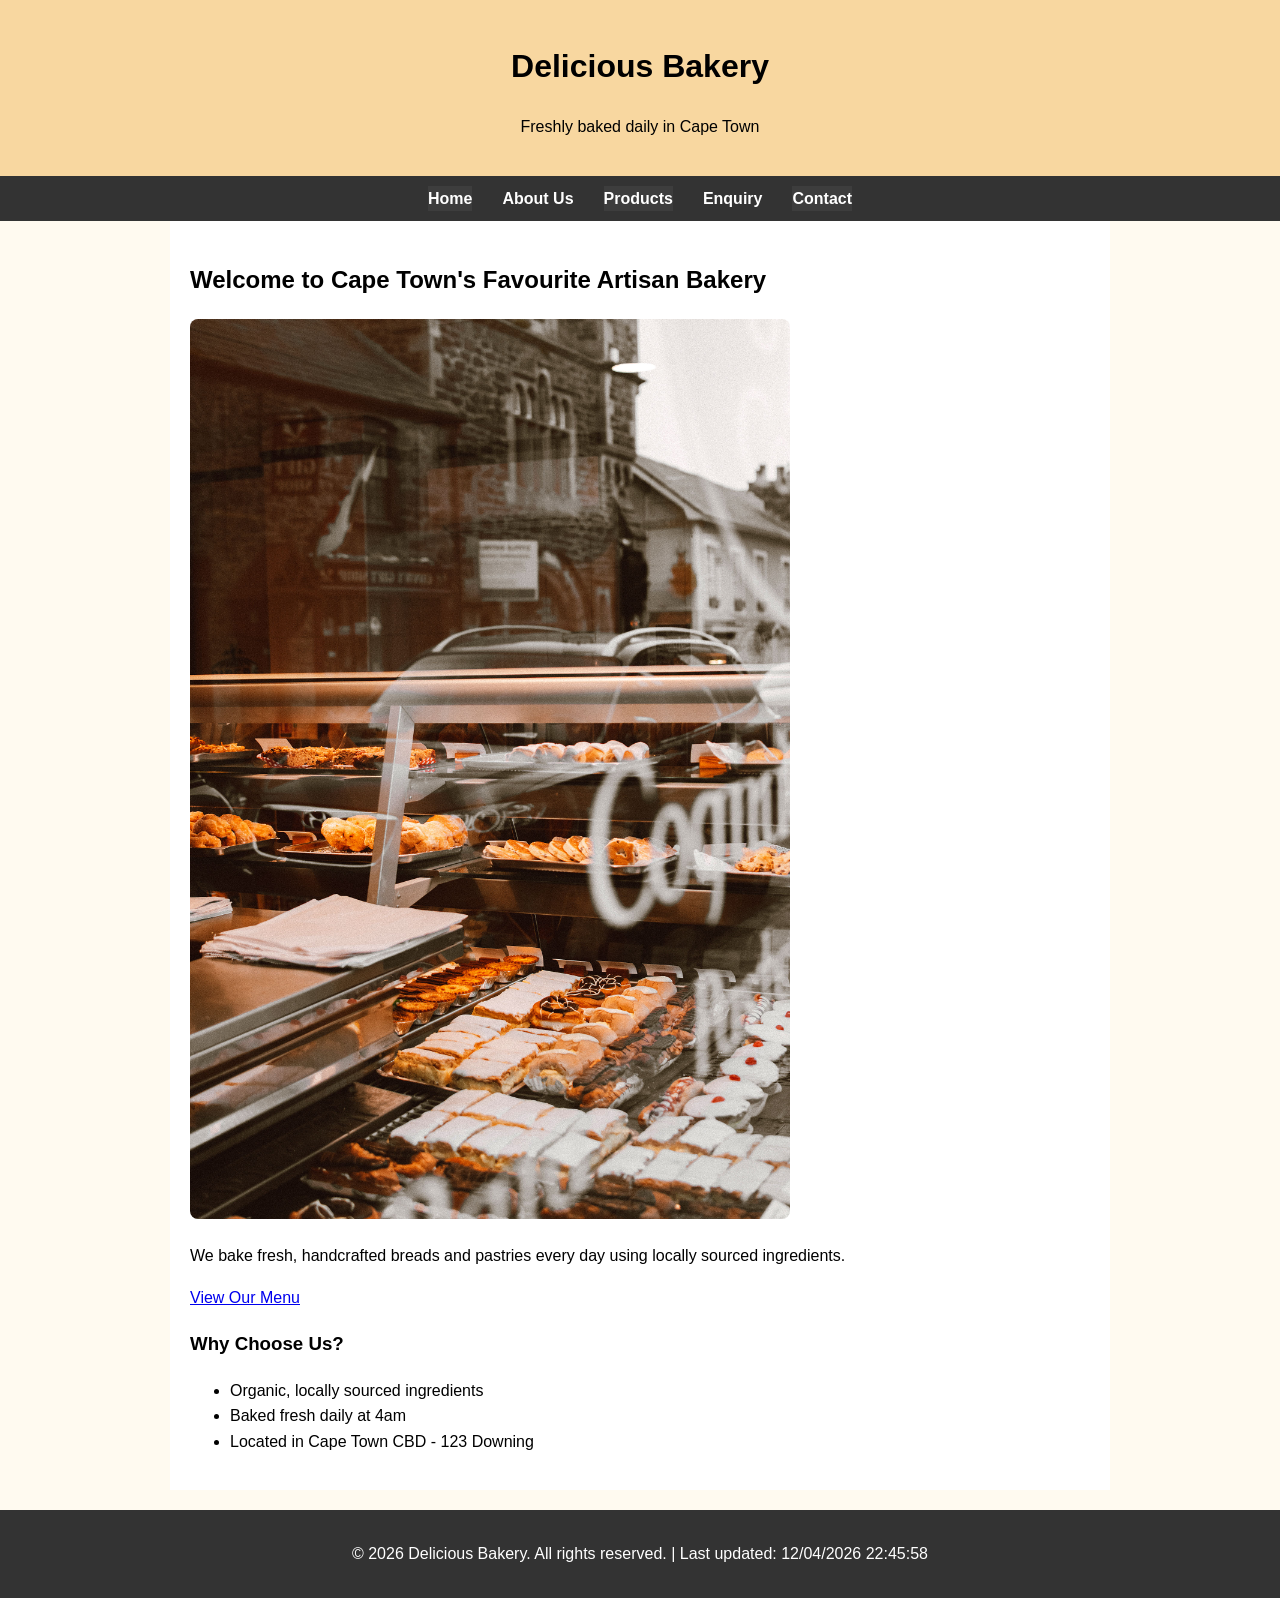
<file: index.html>
<!DOCTYPE html>
<html lang="en">
<head>
    <meta charset="UTF-8">
    <meta name="viewport" content="width=device-width, initial-scale=1.0">
    <meta name="description" content="Delicious Bakery in Cape Town CBD - fresh sourdough and pastries daily">
    <meta name="keywords" content="bakery, Cape Town, bread, sourdough, cakes">
    <title>Delicious Bakery - Home</title>
    <link rel="stylesheet" href="css/style.css">
</head>
<body>
    <!-- Header Section - Student: St10502981 - Purpose: Branding and logo -->
    <header>
        <h1>Delicious Bakery</h1>
        <p>Freshly baked daily in Cape Town</p>
    </header>

    <!-- Navigation - Same on all 5 pages - Required for rubric -->
    <nav>
        <ul>
            <li><a href="index.html">Home</a></li>
            <li><a href="about.html">About Us</a></li>
            <li><a href="services.html">Products</a></li>
            <li><a href="enquiry.html">Enquiry</a></li>
            <li><a href="contact.html">Contact</a></li>
        </ul>
    </nav>

    <!-- Main Content - Welcome message and hero image -->
    <main>
        <h2>Welcome to Cape Town's Favourite Artisan Bakery</h2>
        <img src="images/bakery_hero.jpg" alt="Fresh sourdough bread from Delicious Bakery" width="600">
        <p>We bake fresh, handcrafted breads and pastries every day using locally sourced ingredients.</p>
        <p><a href="services.html">View Our Menu</a></p>
        
        <h3>Why Choose Us?</h3>
        <ul>
            <li>Organic, locally sourced ingredients</li>
            <li>Baked fresh daily at 4am</li>
            <li>Located in Cape Town CBD - 123 Downing</li>
        </ul>
    </main>

    <!-- Footer with JavaScript date - Required for Part 2 -->
    <footer>
        <p>&copy; <script>document.write(new Date().getFullYear())</script> Delicious Bakery. All rights reserved. | Last updated: <script>document.write(document.lastModified)</script></p>
    </footer>
</body>
</html>
</file>
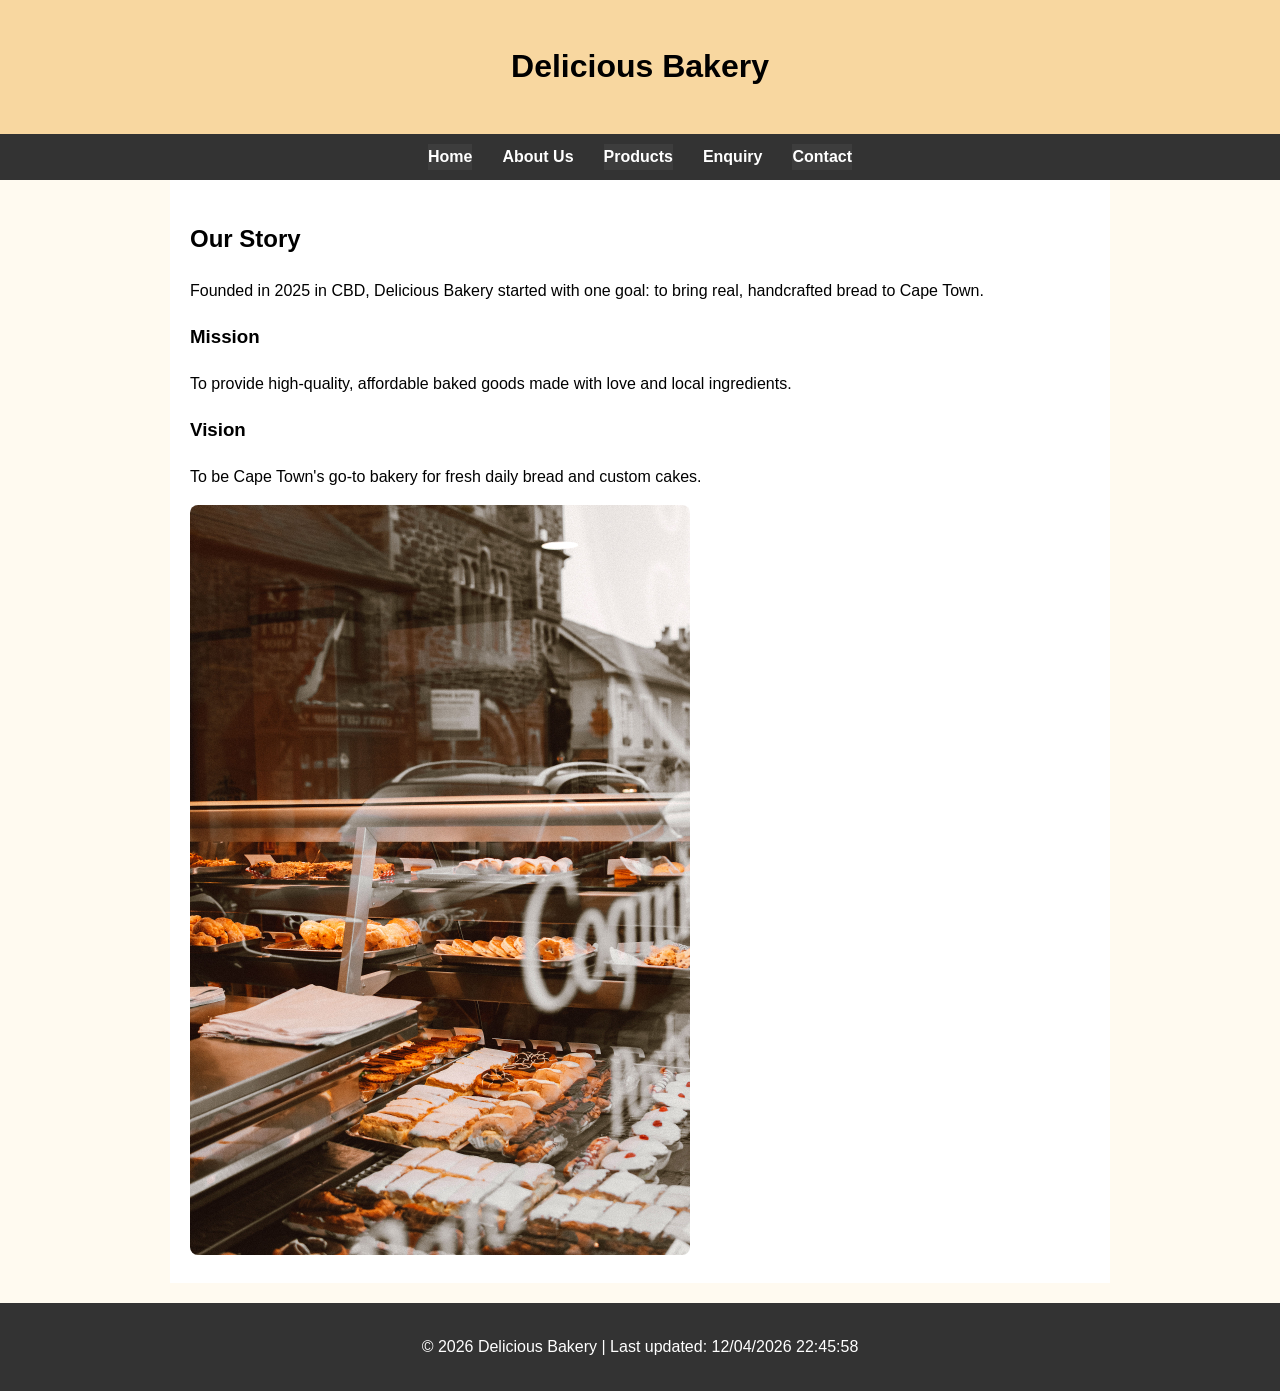
<file: about.html>
<!DOCTYPE html>
<html lang="en">
<head>
    <meta charset="UTF-8">
    <meta name="viewport" content="width=device-width, initial-scale=1.0">
    <title>Delicious Bakery - About Us</title>
    <link rel="stylesheet" href="css/style.css">
</head>
<body>
    <!-- Header - St10502981 - Purpose: Branding -->
    <header><h1>Delicious Bakery</h1></header>
    <!-- Navigation - Same on all 5 pages -->
    <nav><ul>
        <li><a href="index.html">Home</a></li>
        <li><a href="about.html">About Us</a></li>
        <li><a href="services.html">Products</a></li>
        <li><a href="enquiry.html">Enquiry</a></li>
        <li><a href="contact.html">Contact</a></li>
    </ul></nav>
    <!-- Main Content -->
    <main>
        <h2>Our Story</h2>
        <p>Founded in 2025 in CBD, Delicious Bakery started with one goal: to bring real, handcrafted bread to Cape Town.</p>
        <h3>Mission</h3>
        <p>To provide high-quality, affordable baked goods made with love and local ingredients.</p>
        <h3>Vision</h3>
        <p>To be Cape Town's go-to bakery for fresh daily bread and custom cakes.</p>
        <img src="images/bakery_hero.jpg" alt="Delicious Bakery interior" width="500">
    </main>
    <!-- Footer with JS Date - Required -->
    <footer><p>&copy; <script>document.write(new Date().getFullYear())</script> Delicious Bakery | Last updated: <script>document.write(document.lastModified)</script></p></footer>
</body>
</html>
</file>
<file: css/style.css>
/* Main Styles - Student: St10502981 - WEDE5020 Part 2 */
body { font-family: Arial, sans-serif; margin:0; padding:0; line-height:1.6; background:#fffaf0; }
header { background:#f8d7a0; padding:20px; text-align:center; }
nav ul { list-style:none; background:#333; display:flex; justify-content:center; margin:0; padding:10px; }
nav ul li { margin:0 15px; }
nav ul li a { color:white; text-decoration:none; font-weight:bold; }
nav ul li a:hover { color:#f8d7a0; }
main { padding:20px; max-width:900px; margin:auto; background:white; min-height:400px; }
footer { background:#333; color:white; text-align:center; padding:15px; margin-top:20px; }
img { max-width:100%; height:auto; border-radius:8px; }
form input, form textarea { width:100%; padding:8px; margin-top:5px; }
button, input[type=submit] { background:#333; color:white; padding:10px 20px; border:none; cursor:pointer; } 
/* Responsive - Required for marks */
@media screen and (max-width: 600px) {
  nav ul {
    flex-direction: column;
    text-align: center;
  }
}

/* --- PART 2 FEEDBACK FIXES - DO NOT DELETE --- */
button:hover,
input[type="submit"]:hover {
  background-color: #d2691e;
  cursor: pointer;
  transform: scale(1.03);
  transition: 0.3s ease;
}

input:focus,
textarea:focus,
select:focus {
  border: 2px solid #f8d7a0;
  outline: none;
  background-color: #fff8e1;
}

nav ul li a:active {
  color: #ff9800;
}

nav ul li:nth-child(odd) {
  background-color: rgba(255,255,255,0.05);
}

@media screen and (max-width: 768px) {
  main {
    padding: 15px;
    max-width: 100%;
  }
  .product-grid {
    grid-template-columns: repeat(2, 1fr);
  }
  header h1 {
    font-size: 1.8rem;
  }
}

@media screen and (max-width: 480px) {
  /* Mobile */
  main {
    padding: 10px;
  }
  .product-grid {
    grid-template-columns: 1fr;
  }
  header h1 {
    font-size: 1.4rem;
  }
}
</file>
